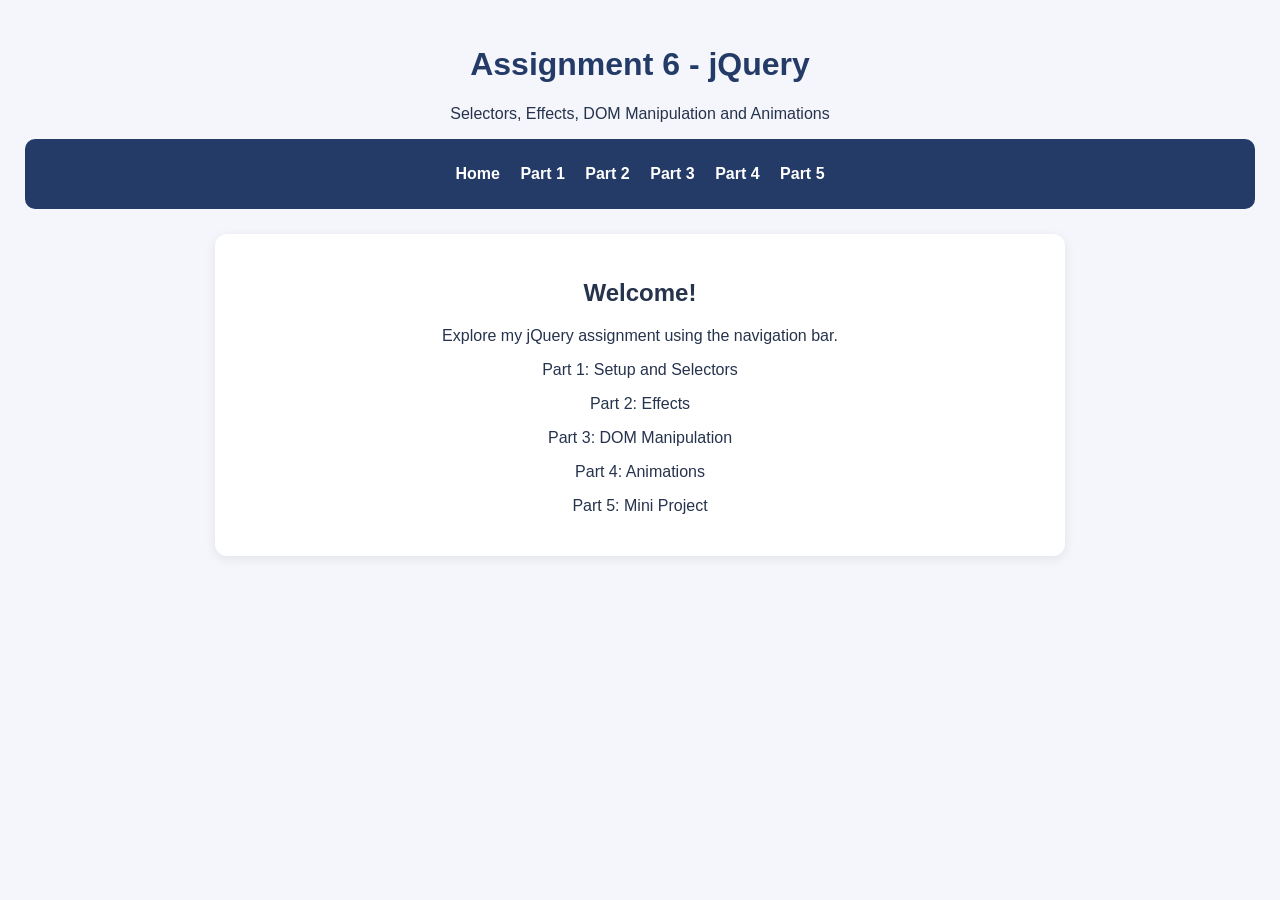
<file: index.html>
<!DOCTYPE html>
<html lang="en">
<head>
    <meta charset="UTF-8">
    <meta name="viewport" content="width=device-width, initial-scale=1.0">
    <title>Assignment 6 - Home</title>
    <link rel="stylesheet" href="css/style.css">
</head>
<body>
    <h1>Assignment 6 - jQuery</h1>
    <p>Selectors, Effects, DOM Manipulation and Animations</p>

    <nav>
        <a href="index.html">Home</a>
        <a href="part1.html">Part 1</a>
        <a href="part2.html">Part 2</a>
        <a href="part3.html">Part 3</a>
        <a href="part4.html">Part 4</a>
        <a href="part5.html">Part 5</a>
    </nav>

    <section class="task">
        <h2>Welcome!</h2>
        <p>Explore my jQuery assignment using the navigation bar.</p>
        <p>Part 1: Setup and Selectors</p>
        <p>Part 2: Effects</p>
        <p>Part 3: DOM Manipulation</p>
        <p>Part 4: Animations</p>
        <p>Part 5: Mini Project</p>
    </section>

    <script src="https://code.jquery.com/jquery-3.7.1.min.js"></script>
    <script src="js/script.js"></script>
</body>
</html>
</file>
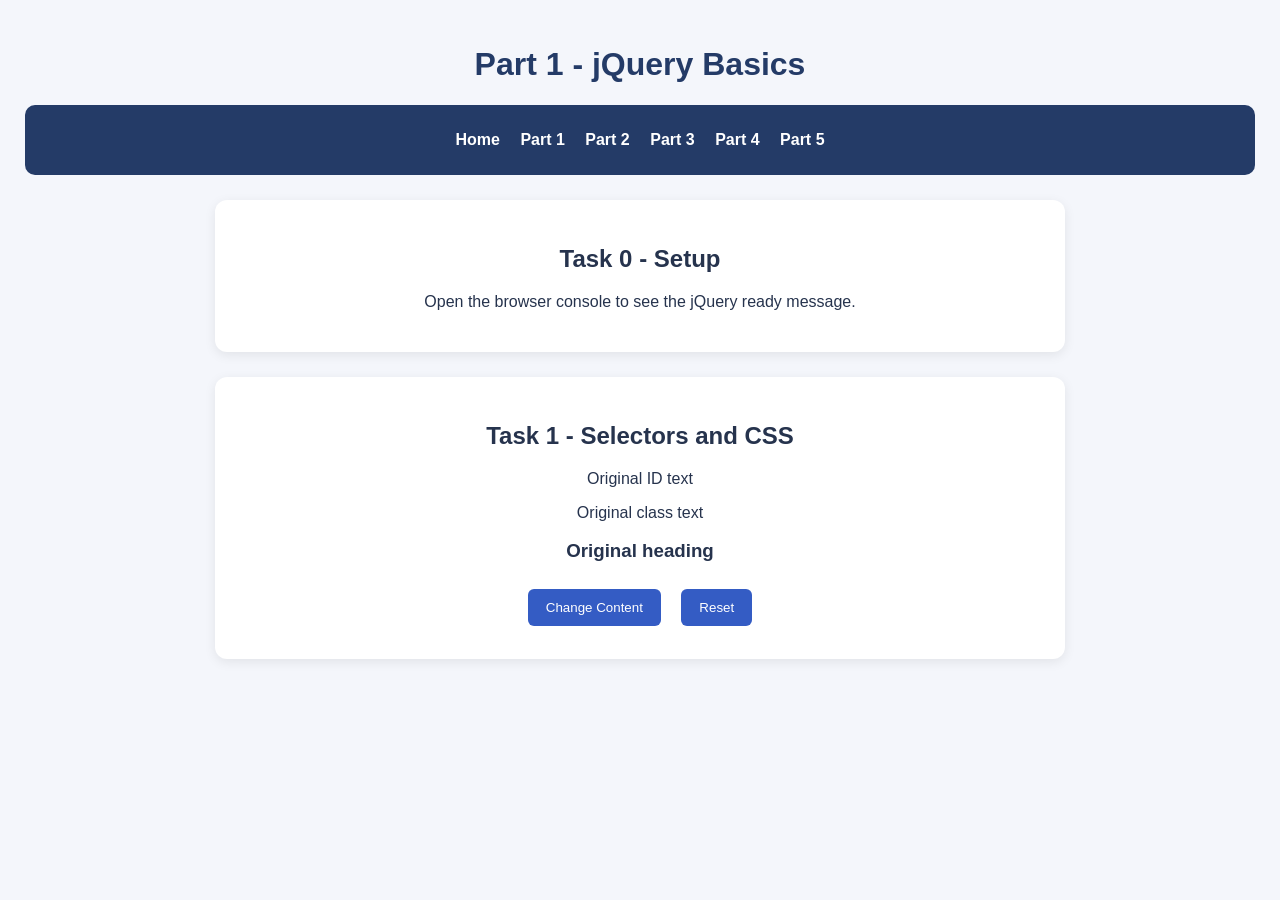
<file: part1.html>
<!DOCTYPE html>
<html lang="en">
<head>
    <meta charset="UTF-8">
    <meta name="viewport" content="width=device-width, initial-scale=1.0">
    <title>Part 1 - jQuery Basics</title>
    <link rel="stylesheet" href="css/style.css">
</head>
<body>
    <h1>Part 1 - jQuery Basics</h1>

    <nav>
        <a href="index.html">Home</a>
        <a href="part1.html">Part 1</a>
        <a href="part2.html">Part 2</a>
        <a href="part3.html">Part 3</a>
        <a href="part4.html">Part 4</a>
        <a href="part5.html">Part 5</a>
    </nav>

    <section class="task">
        <h2>Task 0 - Setup</h2>
        <p>Open the browser console to see the jQuery ready message.</p>
    </section>

    <section class="task">
        <h2>Task 1 - Selectors and CSS</h2>

        <p id="myText">Original ID text</p>
        <p class="myClass">Original class text</p>
        <h3>Original heading</h3>

        <button id="changeBtn">Change Content</button>
        <button id="resetSelectors">Reset</button>
    </section>

    <script src="https://code.jquery.com/jquery-3.7.1.min.js"></script>
    <script src="js/script.js"></script>
</body>
</html>
</file>
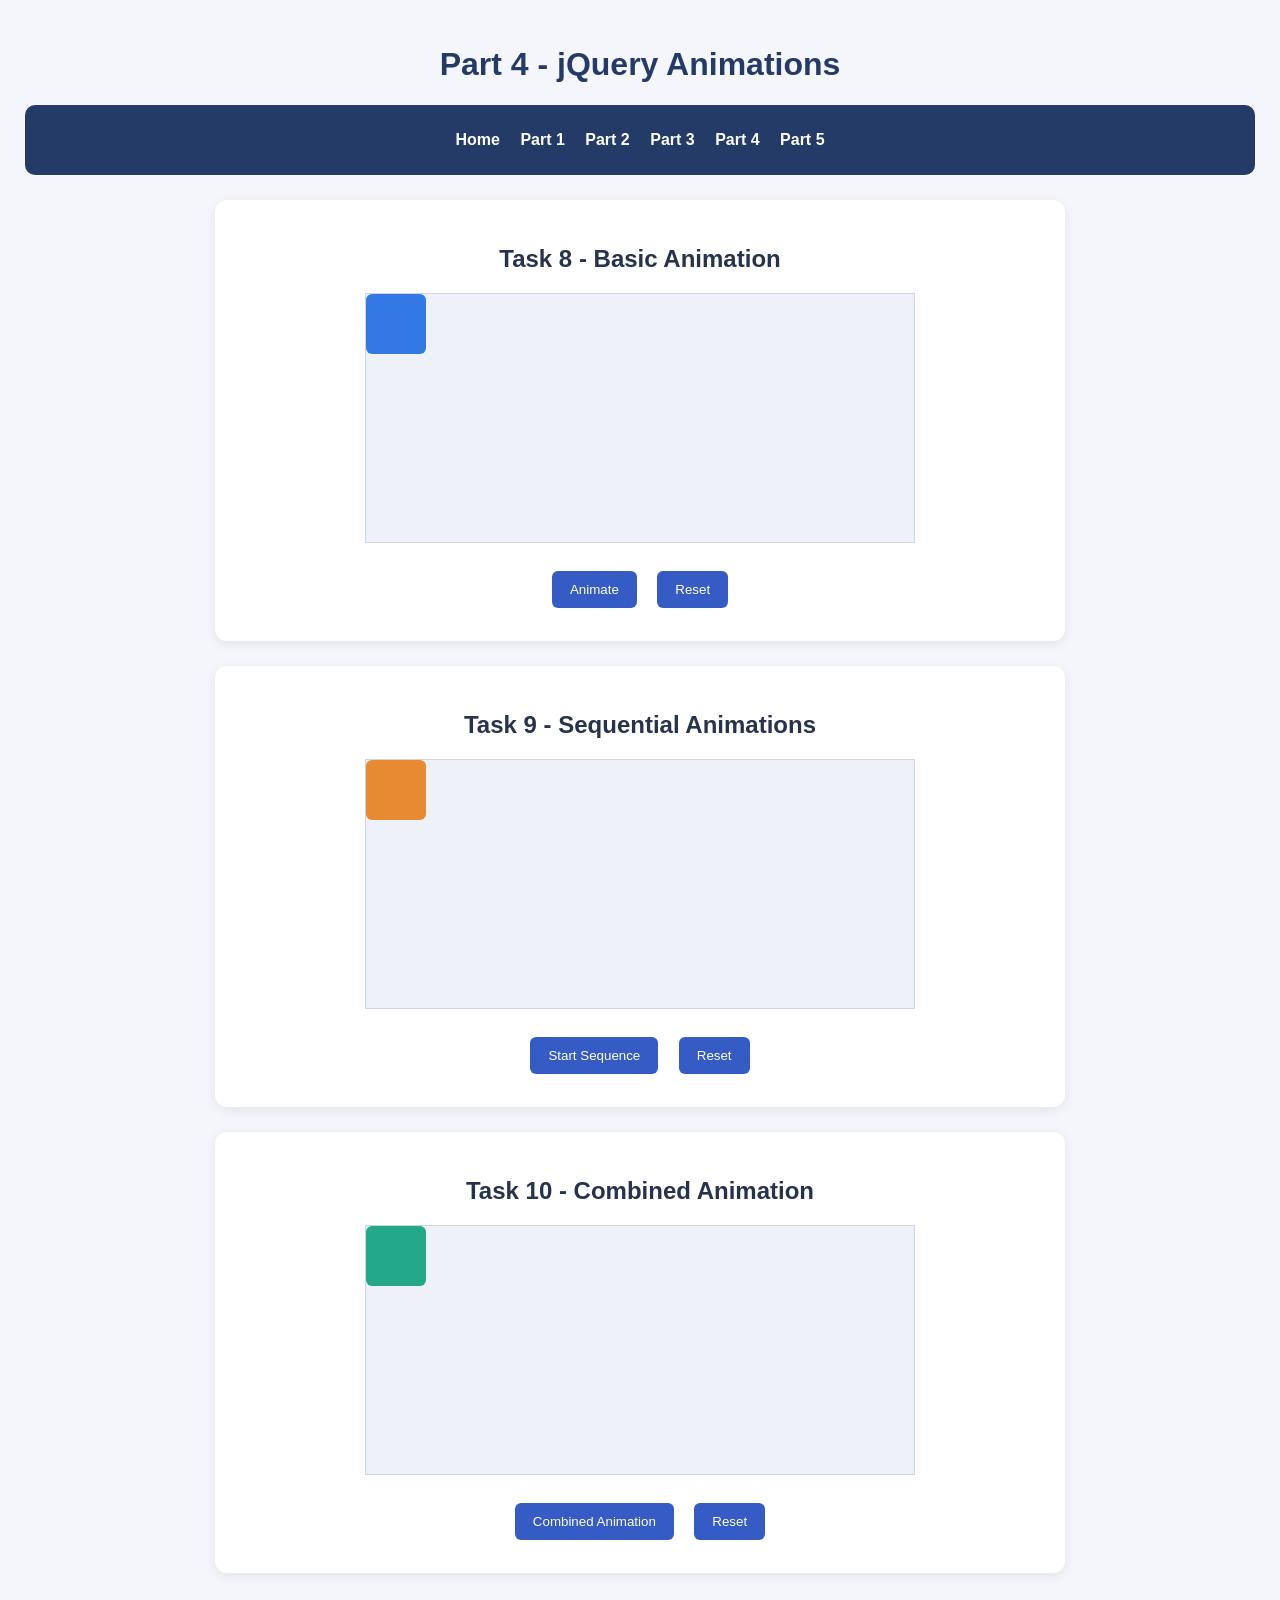
<file: part4.html>
<!DOCTYPE html>
<html lang="en">
<head>
    <meta charset="UTF-8">
    <meta name="viewport" content="width=device-width, initial-scale=1.0">
    <title>Part 4 - Animations</title>
    <link rel="stylesheet" href="css/style.css">
</head>
<body>
    <h1>Part 4 - jQuery Animations</h1>

    <nav>
        <a href="index.html">Home</a>
        <a href="part1.html">Part 1</a>
        <a href="part2.html">Part 2</a>
        <a href="part3.html">Part 3</a>
        <a href="part4.html">Part 4</a>
        <a href="part5.html">Part 5</a>
    </nav>

    <section class="task">
        <h2>Task 8 - Basic Animation</h2>
        <div class="animationArea">
            <div id="basicBox" class="box"></div>
        </div>
        <button id="basicAnimateBtn">Animate</button>
        <button id="basicResetBtn">Reset</button>
    </section>

    <section class="task">
        <h2>Task 9 - Sequential Animations</h2>
        <div class="animationArea">
            <div id="sequenceBox" class="box"></div>
        </div>
        <button id="sequenceBtn">Start Sequence</button>
        <button id="sequenceResetBtn">Reset</button>
    </section>

    <section class="task">
        <h2>Task 10 - Combined Animation</h2>
        <div class="animationArea">
            <div id="combinedBox" class="box"></div>
        </div>
        <button id="combinedBtn">Combined Animation</button>
        <button id="combinedResetBtn">Reset</button>
    </section>

    <script src="https://code.jquery.com/jquery-3.7.1.min.js"></script>
    <script src="js/script.js"></script>
</body>
</html>
</file>
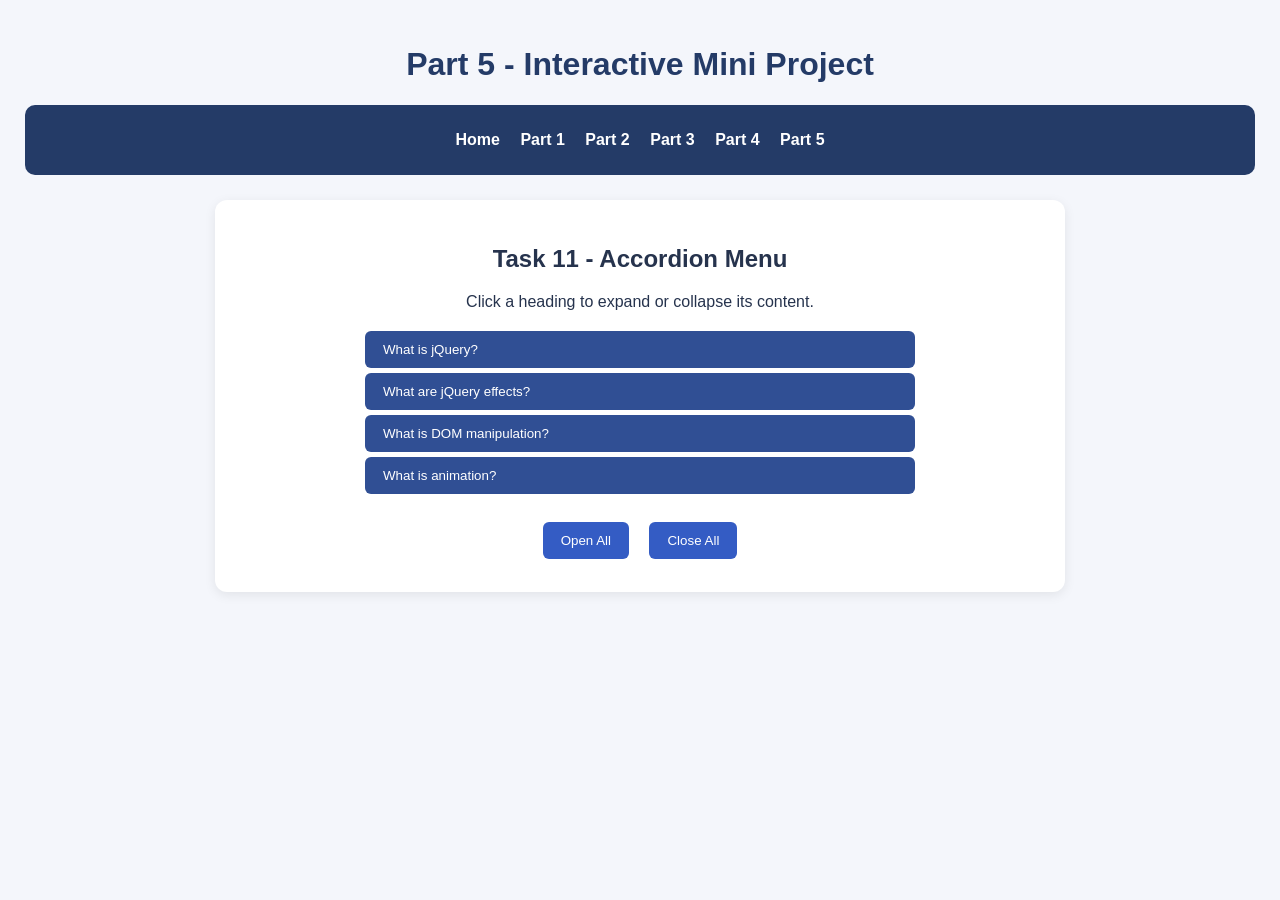
<file: part5.html>
<!DOCTYPE html>
<html lang="en">
<head>
    <meta charset="UTF-8">
    <meta name="viewport" content="width=device-width, initial-scale=1.0">
    <title>Part 5 - Accordion Project</title>
    <link rel="stylesheet" href="css/style.css">
</head>
<body>
    <h1>Part 5 - Interactive Mini Project</h1>

    <nav>
        <a href="index.html">Home</a>
        <a href="part1.html">Part 1</a>
        <a href="part2.html">Part 2</a>
        <a href="part3.html">Part 3</a>
        <a href="part4.html">Part 4</a>
        <a href="part5.html">Part 5</a>
    </nav>

    <section class="task">
        <h2>Task 11 - Accordion Menu</h2>
        <p>Click a heading to expand or collapse its content.</p>

        <div class="accordion">
            <button class="accordionHeader">What is jQuery?</button>
            <div class="accordionContent">
                <p>jQuery is a JavaScript library that makes
                   DOM manipulation and events easier.</p>
            </div>

            <button class="accordionHeader">What are jQuery effects?</button>
            <div class="accordionContent">
                <p>Effects include hide, show, fade and slide.</p>
            </div>

            <button class="accordionHeader">What is DOM manipulation?</button>
            <div class="accordionContent">
                <p>DOM manipulation means changing webpage
                   elements using JavaScript or jQuery.</p>
            </div>

            <button class="accordionHeader">What is animation?</button>
            <div class="accordionContent">
                <p>Animation changes element properties
                   smoothly over time.</p>
            </div>
        </div>

        <button id="openAllBtn">Open All</button>
        <button id="closeAllBtn">Close All</button>
    </section>

    <script src="https://code.jquery.com/jquery-3.7.1.min.js"></script>
    <script src="js/script.js"></script>
</body>
</html>
</file>
<file: css/style.css>
* {
    box-sizing: border-box;
}

body {
    font-family: Arial, sans-serif;
    background: #f4f6fb;
    color: #26334d;
    text-align: center;
    margin: 0;
    padding: 25px;
}

h1 {
    color: #243b67;
}

nav {
    background: #243b67;
    padding: 18px;
    border-radius: 10px;
    margin-bottom: 25px;
}

nav a {
    color: white;
    text-decoration: none;
    margin: 8px;
    display: inline-block;
    font-weight: bold;
}

nav a:hover {
    color: #ffdc73;
}

.task {
    background: white;
    max-width: 850px;
    margin: 25px auto;
    padding: 25px;
    border-radius: 12px;
    box-shadow: 0 3px 12px rgba(0,0,0,0.08);
}

button {
    background: #345cc4;
    color: white;
    border: none;
    border-radius: 6px;
    padding: 11px 18px;
    margin: 8px;
    cursor: pointer;
}

button:hover {
    background: #243b88;
}

img {
    max-width: 100%;
    border-radius: 8px;
    display: block;
    margin: 15px auto;
}

#slidePanel {
    background: #dce8ff;
    border-radius: 8px;
    padding: 20px;
    margin: 15px auto;
    max-width: 450px;
}

#itemList {
    display: inline-block;
    text-align: left;
    min-width: 150px;
}

input {
    padding: 10px;
    margin: 10px;
    border: 1px solid #aaa;
    border-radius: 5px;
}

label {
    display: inline-block;
}

.animationArea {
    height: 250px;
    max-width: 550px;
    background: #eef2f8;
    border: 1px solid #ccd5e3;
    margin: 20px auto;
    position: relative;
    overflow: hidden;
}

.box {
    width: 60px;
    height: 60px;
    background: #3478e5;
    position: absolute;
    left: 0;
    top: 0;
    border-radius: 6px;
}

#sequenceBox {
    background: #e88a32;
}

#combinedBox {
    background: #23a88a;
}

.accordion {
    max-width: 550px;
    margin: 20px auto;
}

.accordionHeader {
    display: block;
    width: 100%;
    margin: 5px 0 0;
    text-align: left;
    background: #304f94;
}

.accordionContent {
    display: none;
    padding: 15px;
    background: #e8efff;
    text-align: left;
    border-radius: 0 0 8px 8px;
}
</file>
